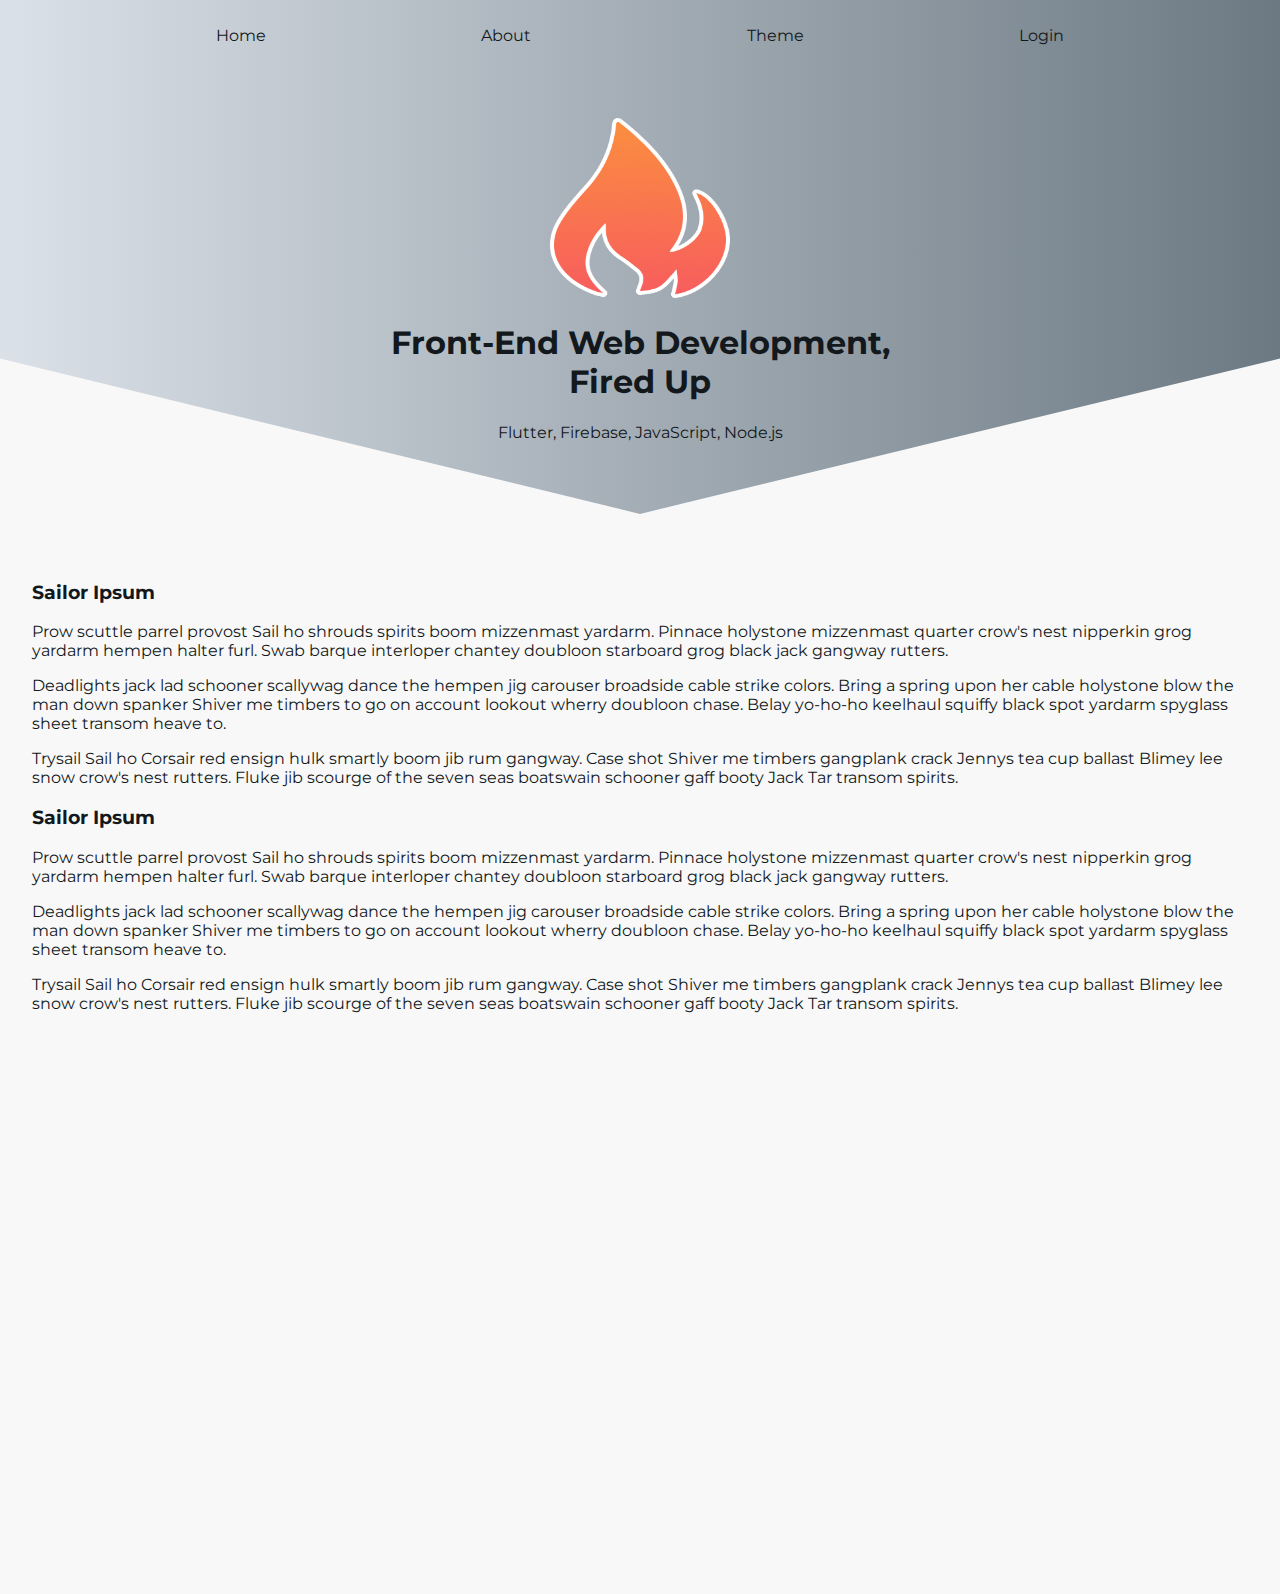
<file: Theme/index.html>
<!DOCTYPE html>
<html lang="en">
  <head>
    <meta charset="UTF-8" />
    <meta name="viewport" content="width=device-width, initial-scale=1.0" />
    <title>Theme Toggler</title>

    <link
      href="https://fonts.googleapis.com/css?family=Montserrat&display=swap"
      rel="stylesheet"
    />

    <link rel="stylesheet" href="style.css" />

    <script defer src="app.js"></script>
  </head>

  <body class="light">
    <!-- Navbar -->

    <nav class="navbar">
      <ul class="navbar-nav">
        <li class="nav-item">Home</li>
        <li class="nav-item">About</li>

        <!-- Dropdown -->

        <li class="nav-item has-dropdown">
          <a href="#">Theme</a>
          <ul class="dropdown">
            <li class="dropdown-item">
              <a id="light" href="#">Light</a>
            </li>
            <li class="dropdown-item">
              <a id="dark" href="#">Dark</a>
            </li>
            <li class="dropdown-item">
              <a id="solar" href="#">Solarize</a>
            </li>
          </ul>
        </li>

        <li class="nav-item">Login</li>
      </ul>
    </nav>

    <header>
      <img src="logo.png" class="logo" />
      <h1>Front-End Web Development,<br />Fired Up</h1>

      <p>Flutter, Firebase, JavaScript, Node.js</p>
    </header>

    <main>
      <h3>Sailor Ipsum</h3>
      <p>
        Prow scuttle parrel provost Sail ho shrouds spirits boom mizzenmast
        yardarm. Pinnace holystone mizzenmast quarter crow's nest nipperkin grog
        yardarm hempen halter furl. Swab barque interloper chantey doubloon
        starboard grog black jack gangway rutters.
      </p>
      <p>
        Deadlights jack lad schooner scallywag dance the hempen jig carouser
        broadside cable strike colors. Bring a spring upon her cable holystone
        blow the man down spanker Shiver me timbers to go on account lookout
        wherry doubloon chase. Belay yo-ho-ho keelhaul squiffy black spot
        yardarm spyglass sheet transom heave to.
      </p>
      <p>
        Trysail Sail ho Corsair red ensign hulk smartly boom jib rum gangway.
        Case shot Shiver me timbers gangplank crack Jennys tea cup ballast
        Blimey lee snow crow's nest rutters. Fluke jib scourge of the seven seas
        boatswain schooner gaff booty Jack Tar transom spirits.
      </p>

      <h3>Sailor Ipsum</h3>

      <p>
        Prow scuttle parrel provost Sail ho shrouds spirits boom mizzenmast
        yardarm. Pinnace holystone mizzenmast quarter crow's nest nipperkin grog
        yardarm hempen halter furl. Swab barque interloper chantey doubloon
        starboard grog black jack gangway rutters.
      </p>
      <p>
        Deadlights jack lad schooner scallywag dance the hempen jig carouser
        broadside cable strike colors. Bring a spring upon her cable holystone
        blow the man down spanker Shiver me timbers to go on account lookout
        wherry doubloon chase. Belay yo-ho-ho keelhaul squiffy black spot
        yardarm spyglass sheet transom heave to.
      </p>
      <p>
        Trysail Sail ho Corsair red ensign hulk smartly boom jib rum gangway.
        Case shot Shiver me timbers gangplank crack Jennys tea cup ballast
        Blimey lee snow crow's nest rutters. Fluke jib scourge of the seven seas
        boatswain schooner gaff booty Jack Tar transom spirits.
      </p>
    </main>
  </body>
</html>
</file>
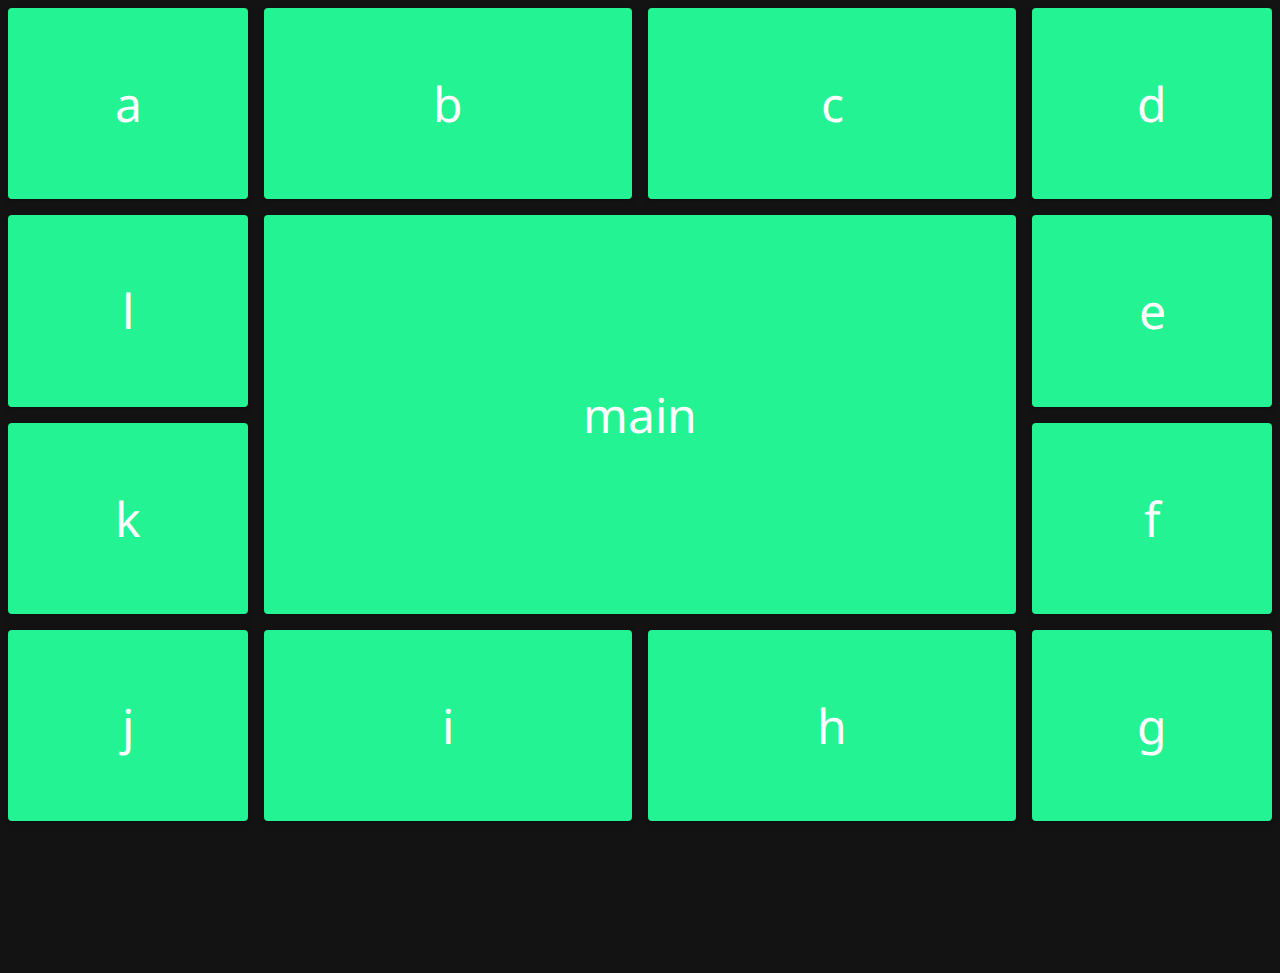
<file: Grid/animated-grid.html>
<!DOCTYPE html>
<html lang="en">
  <head>
    <meta charset="UTF-8" />
    <meta name="viewport" content="width=device-width, initial-scale=1.0" />
    <title>Animated Grid</title>

    <style>
      @import url('./base.css');
      @import url('./animated-grid.css');
    </style>
  </head>
  <body>
    
    <section class="animated-grid">
      <div class="card">a</div>
      <div class="card">b</div>
      <div class="card">c</div>
      <div class="card">d</div>
      <div class="card">e</div>
      <div class="card">f</div>
      <div class="card">g</div>
      <div class="card">h</div>
      <div class="card">i</div>
      <div class="card">j</div>
      <div class="card">k</div>
      <div class="card">l</div>
      <div class="card">main</div>
    </section>
    
  </body>
</html>
</file>
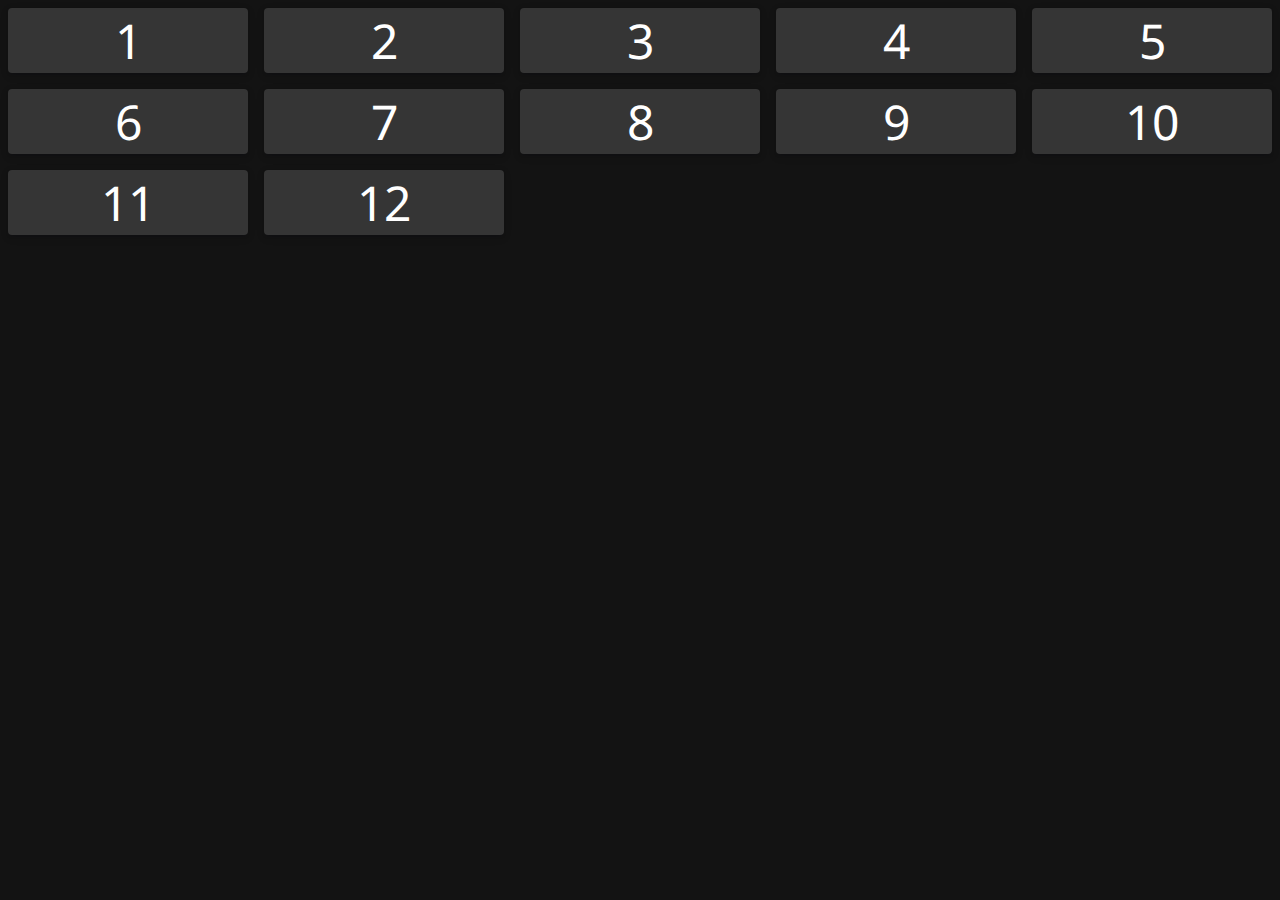
<file: Grid/basic-grid.html>
<!DOCTYPE html>
<html lang="en">
<head>
    <meta charset="UTF-8">
    <meta http-equiv="X-UA-Compatible" content="IE=edge">
    <meta name="viewport" content="width=device-width, initial-scale=1.0">
    <title>Basic Grid</title>
    <style>
        @import url('./base.css');
        @import url('./basic-grid.css');
    </style>
</head>
<body>
    <section class="basic-grid">
        <div class="card">1</div>
        <div class="card">2</div>
        <div class="card">3</div>
        <div class="card">4</div>
        <div class="card">5</div>
        <div class="card">6</div>
        <div class="card">7</div>
        <div class="card">8</div>
        <div class="card">9</div>
        <div class="card">10</div>
        <div class="card">11</div>
        <div class="card">12</div>
    </section>
</body>
</html>
</file>
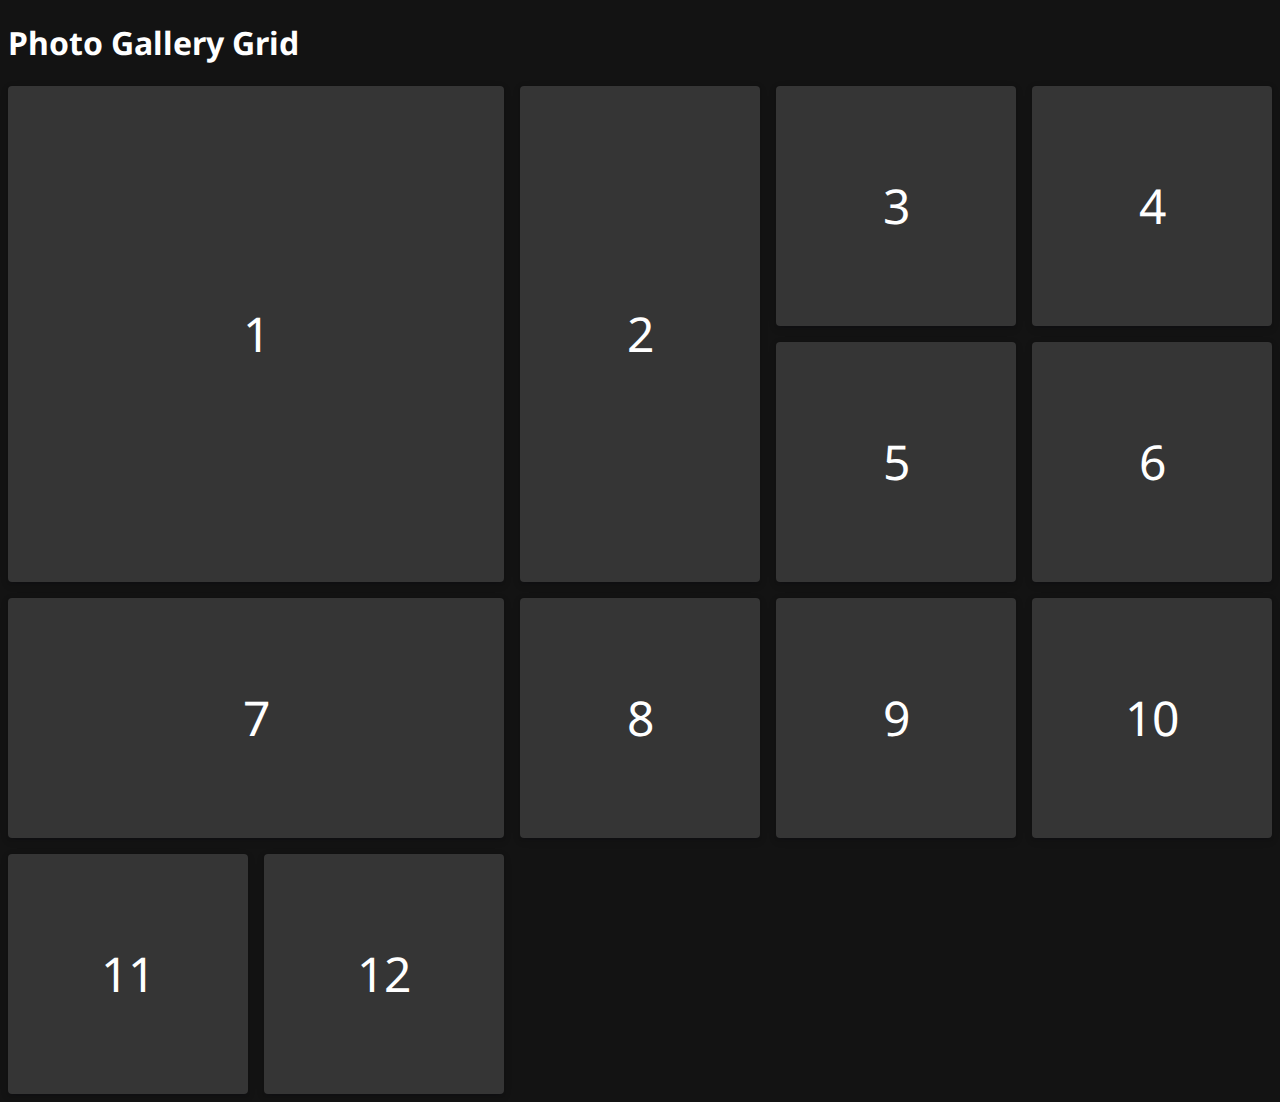
<file: Grid/photo-grid.html>
<!DOCTYPE html>
<html lang="en">
  <head>
    <meta charset="UTF-8" />
    <meta name="viewport" content="width=device-width, initial-scale=1.0" />
    <title>Photo Grid</title>

    <style>
      @import url('./base.css');
      @import url('./photo-grid.css');
    </style>
  </head>
  <body>
    <h1>Photo Gallery Grid</h1>

    <div class="photo-grid">
      <div
        class="card card-tall card-wide"
        style="background-image:url('https://images.unsplash.com/photo-1558981359-219d6364c9c8?ixlib=rb-1.2.1&ixid=eyJhcHBfaWQiOjEyMDd9&auto=format&fit=crop&w=2100&q=80')"
      >
        1
      </div>
      <div
        class="card card-tall"
        style="background-image:url('https://images.unsplash.com/photo-1583585635793-0e1894c169bd?ixlib=rb-1.2.1&ixid=eyJhcHBfaWQiOjEyMDd9&auto=format&fit=crop&w=913&q=80')"
      >
        2
      </div>
      <div
        class="card"
        style="background-image:url('https://images.unsplash.com/photo-1583531172005-814191b8b6c0?ixlib=rb-1.2.1&ixid=eyJhcHBfaWQiOjEyMDd9&auto=format&fit=crop&w=975&q=80')"
      >
        3
      </div>
      <div
        class="card"
        style="background-image:url('https://images.unsplash.com/photo-1583426573939-97d09302d76a?ixlib=rb-1.2.1&ixid=eyJhcHBfaWQiOjEyMDd9&auto=format&fit=crop&w=968&q=80')"
      >
        4
      </div>
      <div
        class="card"
        style="background-image:url('https://images.unsplash.com/photo-1583532452513-a02186582ccd?ixlib=rb-1.2.1&ixid=eyJhcHBfaWQiOjEyMDd9&auto=format&fit=crop&w=1950&q=80')"
      >
        5
      </div>
      <div
        class="card"
        style="background-image:url('https://images.unsplash.com/photo-1583445013765-46c20c4a6772?ixlib=rb-1.2.1&ixid=eyJhcHBfaWQiOjEyMDd9&auto=format&fit=crop&w=1950&q=80')"
      >
        6
      </div>
      <div
        class="card card-wide"
        style="background-image:url('https://images.unsplash.com/photo-1583562835057-a62d1beffbf3?ixlib=rb-1.2.1&ixid=eyJhcHBfaWQiOjEyMDd9&auto=format&fit=crop&w=949&q=80')"
      >
        7
      </div>
      <div
        class="card"
        style="background-image:url('https://images.unsplash.com/photo-1583483425010-c566431a7710?ixlib=rb-1.2.1&ixid=eyJhcHBfaWQiOjEyMDd9&auto=format&fit=crop&w=1951&q=80')"
      >
        8
      </div>
      <div
        class="card"
        style="background-image:url('https://images.unsplash.com/photo-1583500557349-fb5238f8d946?ixlib=rb-1.2.1&ixid=eyJhcHBfaWQiOjEyMDd9&auto=format&fit=crop&w=1949&q=80')"
      >
        9
      </div>
      <div
        class="card"
        style="background-image:url('https://images.unsplash.com/photo-1583468323330-9032ad490fed?ixlib=rb-1.2.1&ixid=eyJhcHBfaWQiOjEyMDd9&auto=format&fit=crop&w=1955&q=80')"
      >
        10
      </div>
      <div
        class="card"
        style="background-image:url('https://images.unsplash.com/photo-1583425423320-2386622cd2e4?ixlib=rb-1.2.1&ixid=eyJhcHBfaWQiOjEyMDd9&auto=format&fit=crop&w=1980&q=80')"
      >
        11
      </div>
      <div
        class="card"
        style="background-image:url('https://images.unsplash.com/photo-1583518257225-f9a8081f6a84?ixlib=rb-1.2.1&ixid=eyJhcHBfaWQiOjEyMDd9&auto=format&fit=crop&w=1950&q=80')"
      >
        12
      </div>
    </div>
  </body>
</html>
</file>
<file: Theme/style.css>
body {
    margin: 0;
    padding: 0;
    font-family: 'Montserrat', sans-serif;
    color: var(--text);
    background: var(--bg);
    transition: background 500ms ease-in-out, color 1000ms ease-in-out;
}

ul {
    list-style-type: none;
    margin: 0;
    padding: 0;
}

a {
    color: currentColor;
    text-decoration: none;
}

header {
    padding: 1em;
    clip-path: polygon(50% 0%, 100% 0, 100% 65%, 50% 100%, 0 65%, 0 0);
    background: var(--bg-nav);
    margin-bottom: 1em;
    padding-bottom: 3.5em;
    text-align: center;
}

main {
    min-height: 1000px;
    padding: 2rem;
}

img {
    margin: 2em 0 0;
    width: 180px;
    height: 180px;
}

/* Navbar */

.navbar {
    height: 70px;
    width: 100%;
    background: var(--bg-nav);
    color: var(--text);
}

.navbar-nav {
    display: flex;
    align-items: center;
    justify-content: space-evenly;
    height: 100%;
}


.dropdown {
    position: absolute;
    width: 500px;
    opacity: 0;
    z-index: 2;
    background: var(--bg-dropdown);
    border-top: 2px solid var(--border-color);

    border-bottom-right-radius: 8px;
    border-bottom-left-radius: 8px;
    
    display: flex;
    align-items: center;
    justify-content: space-around;
    height: 3rem;
    margin-top: 2rem;
    padding: 0.5rem;
   
    box-shadow: rgba(2, 8, 20, 0.1) 0px 0.175em 0.5em;
    transform: translateX(-40%);

    transition: opacity .15s ease-out;
}


.has-dropdown:focus-within .dropdown   {
    opacity: 1;
    pointer-events: auto;
}


.dropdown-item a {
    width: 100%;
    height: 100%;
    size: 0.7rem;
    padding-left: 10px;
    font-weight: bold;
}

.dropdown-item a::before {
    content: ' ';
    border: 2px solid var(--border-color);
    border-radius: 50%;
    width: 2rem;
    height: 2rem;
    display: inline-block;
    vertical-align: middle;
    margin-right: 10px;
}


/* Themes */


:root {
    --gray0: #f8f8f8;
    --gray1: #dbe1e8;
    --gray2: #b2becd;
    --gray3: #6c7983;
    --gray4: #454e56;
    --gray5: #2a2e35;
    --gray6: #12181b;
    --blue: #0084a5;
    --purple: #a82dd1;
    --yellow: #fff565;
}

.light {
    --bg: var(--gray0);
    --bg-nav: linear-gradient(to right, var(--gray1), var(--gray3));
    --bg-dropdown: var(--gray0);
    --text: var(--gray6);
    --border-color: var(--blue);
    --bg-solar: var(--yellow);
}
  

.dark {
    --bg: var(--gray5);
    --bg-nav: linear-gradient(to right, var(--gray5), var(--gray6));
    --bg-dropdown: var(--gray6);
    --text: var(--gray0);
    --border-color: var(--purple);
    --bg-solar: var(--blue);
}

.solar {
    --gray0: #fbffd4;
    --gray1: #f7f8d0;
    --gray2: #b6f880;
    --gray3: #5ec72d;
    --gray4: #3ea565;
    --gray5: #005368;
    --gray6: #003d4c;
}


#dark::before {
    background: #2a2e35;
}

#light::before {
    background: #ffffff;
}

#solar::before {
    background: var(--bg-solar);
}

/* Logo Animation */


@keyframes color-rotate {
    from {
        filter: hue-rotate(0deg);
    }
    to {
        filter: hue-rotate(360deg);
    }
}

.logo:hover {
    animation: color-rotate 1s;
    animation-iteration-count: infinite; 
    animation-direction: alternate;
}
</file>
